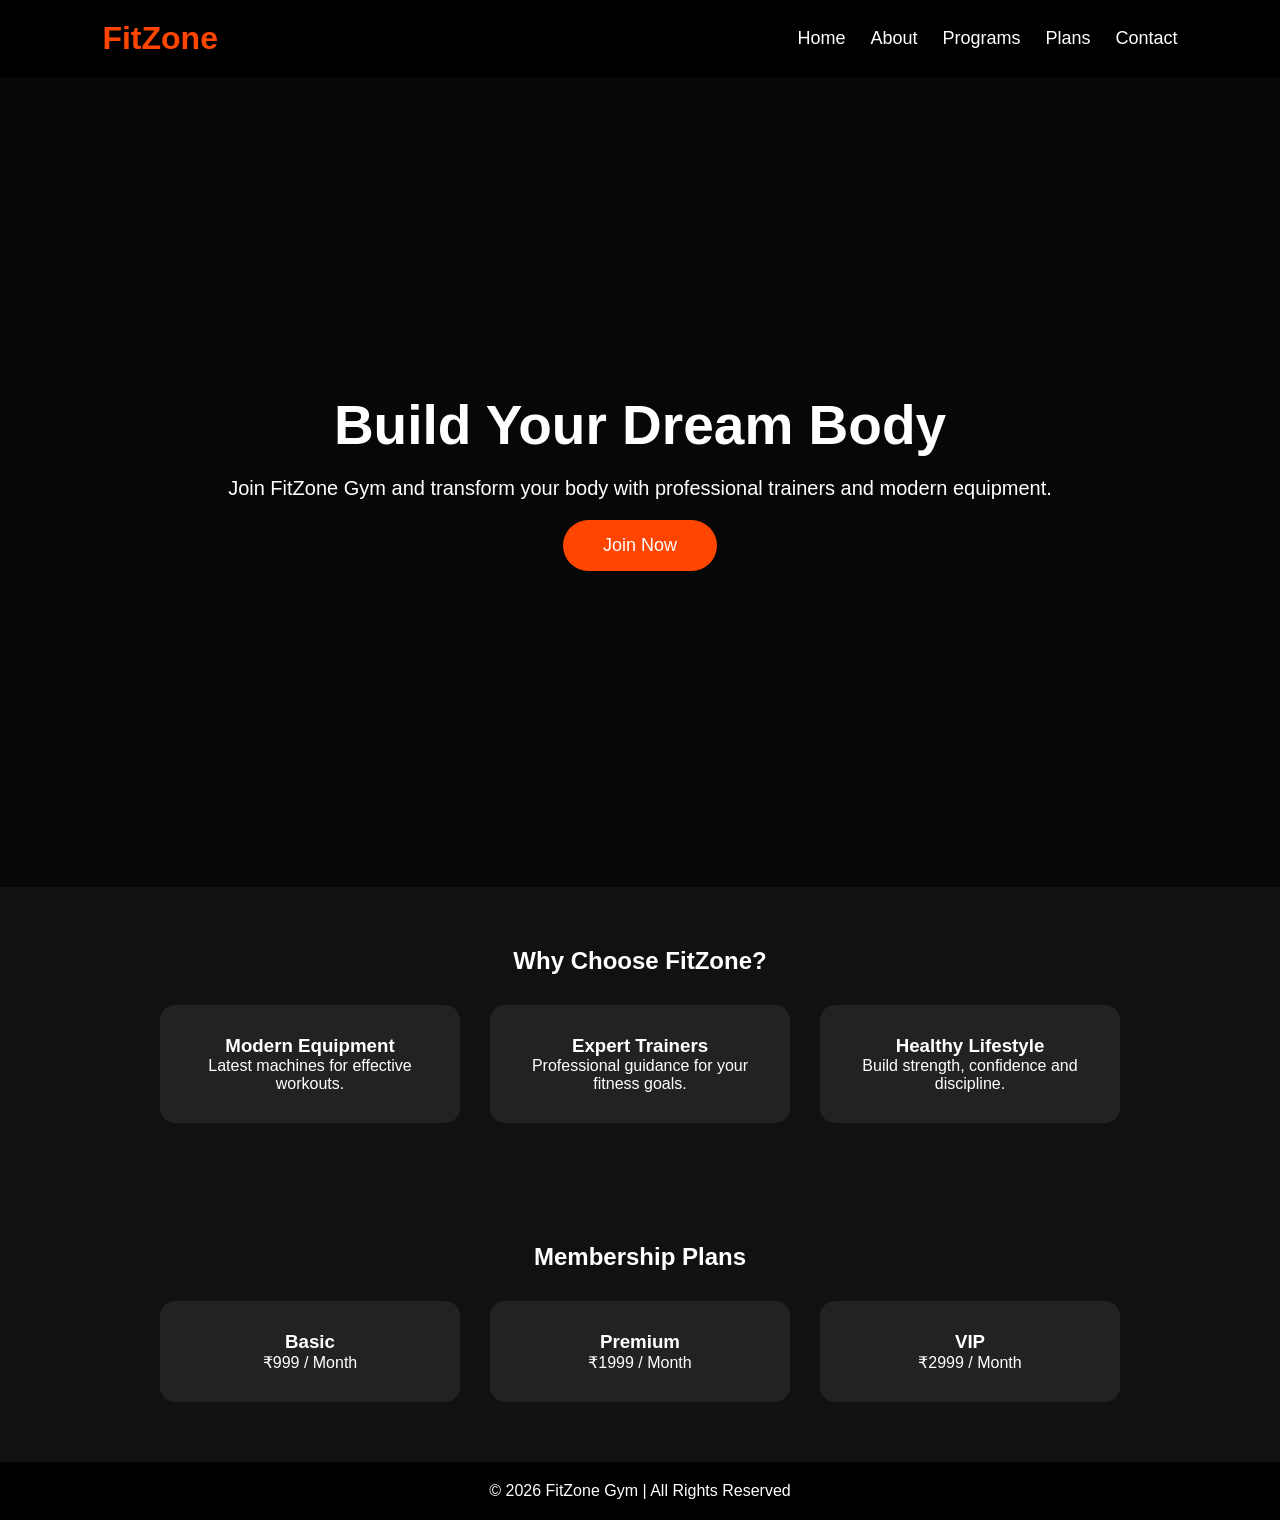
<file: Landing-Page/index.html>
<!DOCTYPE html>
<html lang="en">
<head>
    <meta charset="UTF-8">
    <meta name="viewport" content="width=device-width, initial-scale=1.0">
    <title>FitZone Gym</title>
    <link rel="stylesheet" href="style.css">
</head>

<body>

<header>
    <nav>
        <h2 class="logo">FitZone</h2>

        <ul>
            <li><a href="#">Home</a></li>
            <li><a href="#">About</a></li>
            <li><a href="#">Programs</a></li>
            <li><a href="#">Plans</a></li>
            <li><a href="#">Contact</a></li>
        </ul>
    </nav>
</header>


<section class="hero">

    <div class="content">
        <h1>Build Your Dream Body</h1>
        <p>
            Join FitZone Gym and transform your body with
            professional trainers and modern equipment.
        </p>

        <button>Join Now</button>
    </div>

</section>


<section class="about">
    <h2>Why Choose FitZone?</h2>

    <div class="cards">

        <div class="card">
            <h3>Modern Equipment</h3>
            <p>Latest machines for effective workouts.</p>
        </div>

        <div class="card">
            <h3>Expert Trainers</h3>
            <p>Professional guidance for your fitness goals.</p>
        </div>

        <div class="card">
            <h3>Healthy Lifestyle</h3>
            <p>Build strength, confidence and discipline.</p>
        </div>

    </div>
</section>


<section class="plans">

<h2>Membership Plans</h2>

<div class="cards">

<div class="card">
<h3>Basic</h3>
<p>₹999 / Month</p>
</div>

<div class="card">
<h3>Premium</h3>
<p>₹1999 / Month</p>
</div>

<div class="card">
<h3>VIP</h3>
<p>₹2999 / Month</p>
</div>

</div>

</section>


<footer>
<p>© 2026 FitZone Gym | All Rights Reserved</p>
</footer>


</body>
</html>
</file>
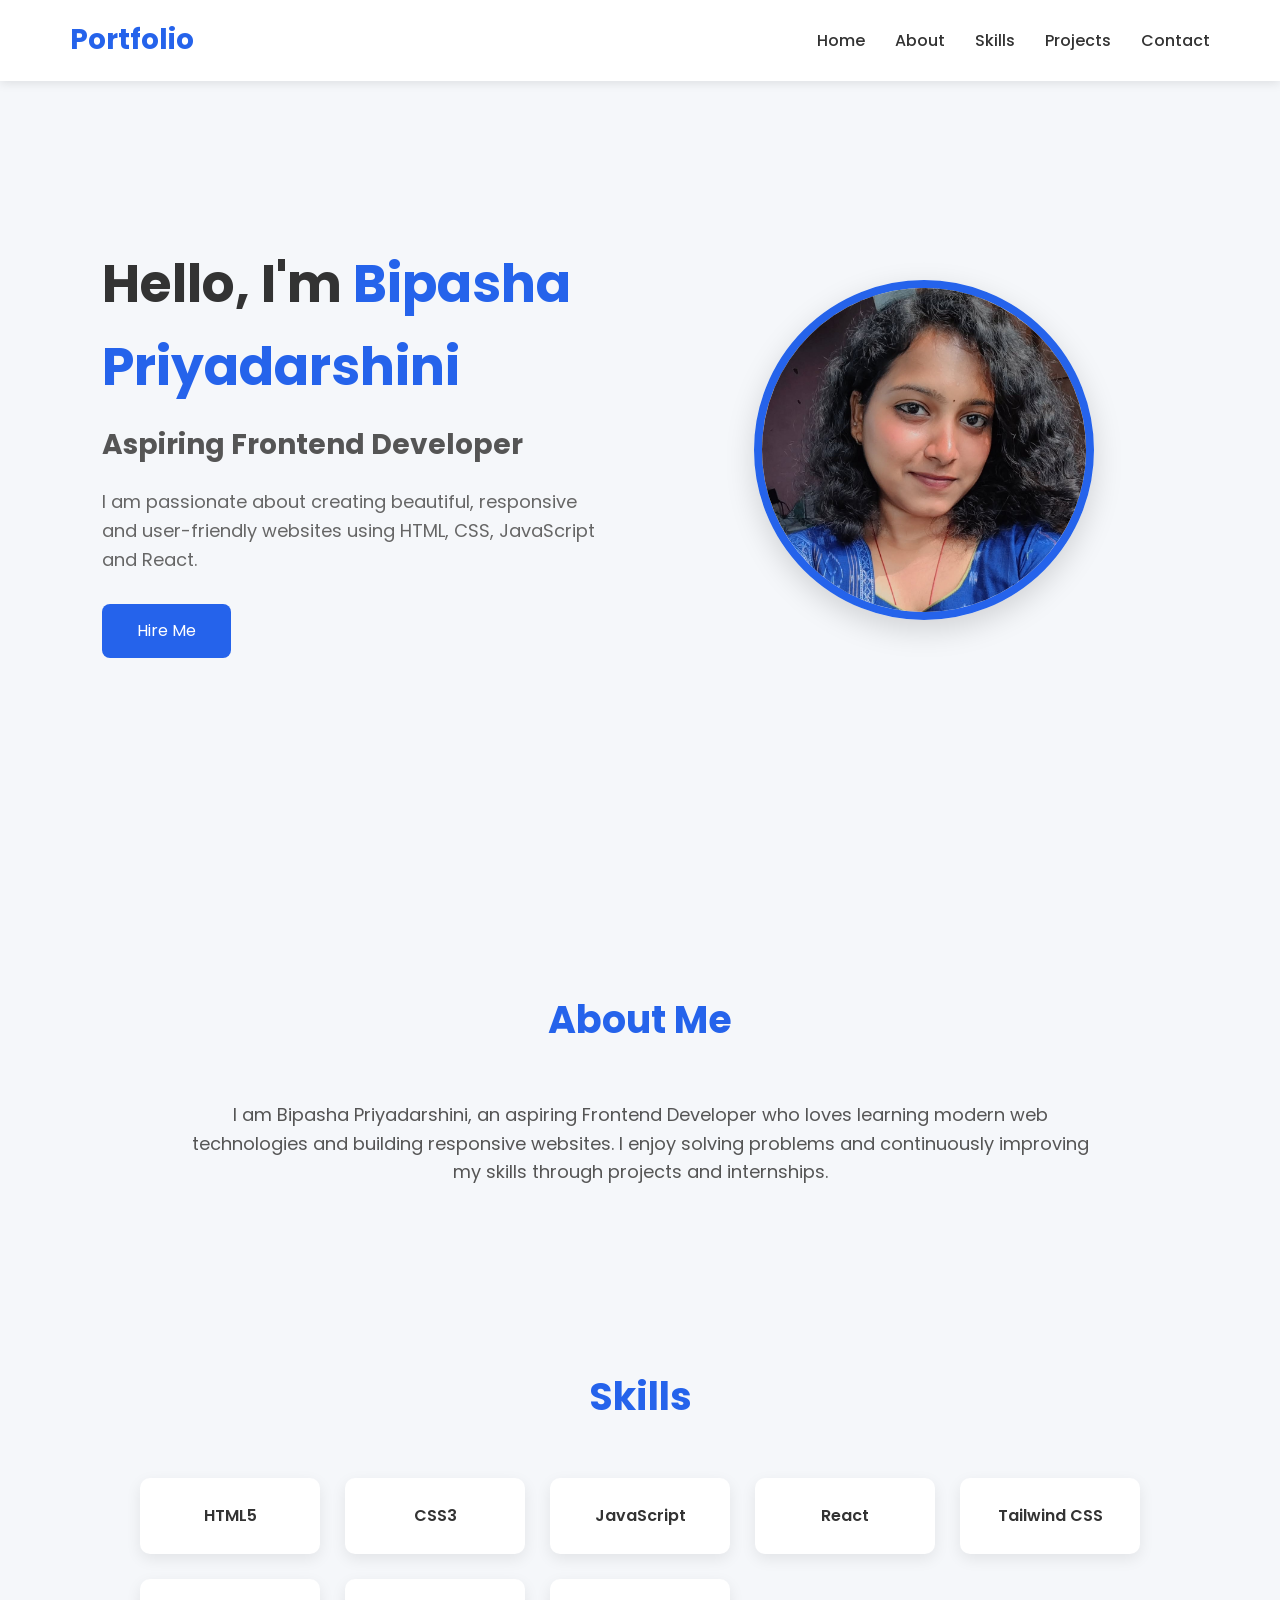
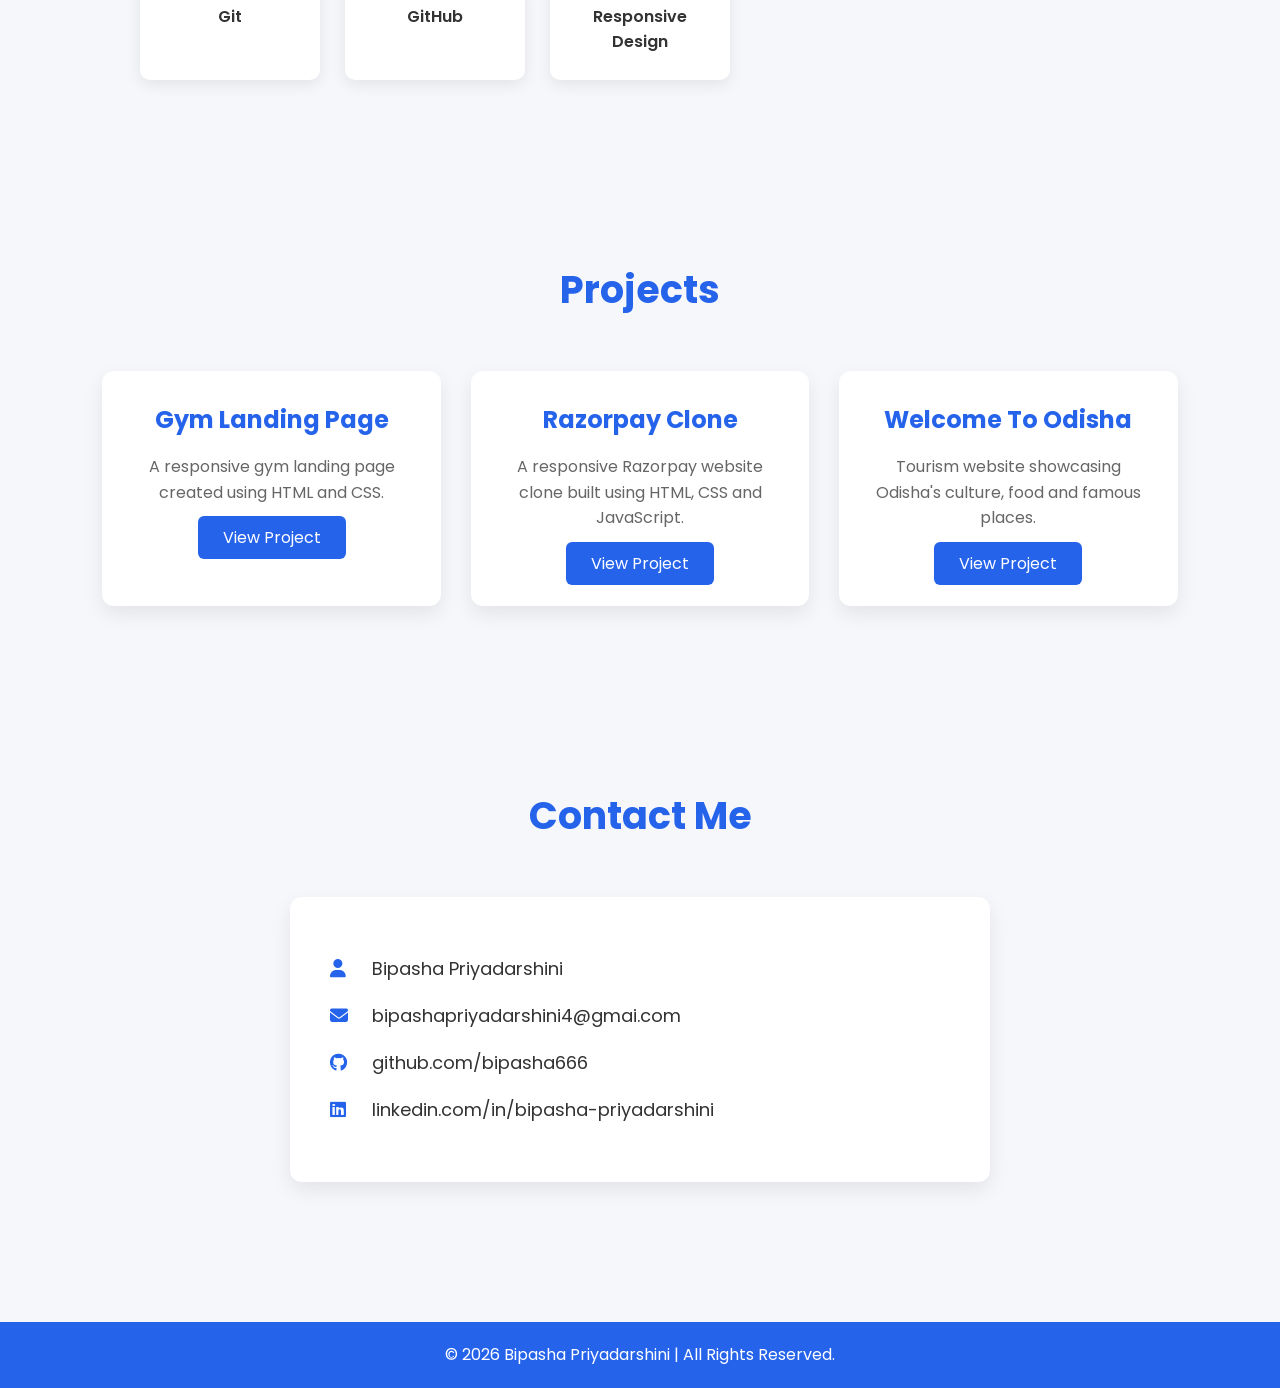
<file: WebDev-L1-Task2-PersonalPortfolio/index.html>
<!DOCTYPE html>
<html lang="en">

<head>
    <meta charset="UTF-8">
    <meta name="viewport" content="width=device-width, initial-scale=1.0">
    <title>Bipasha Priyadarshini | Personal Portfolio</title>

    <!-- Google Font -->
    <link rel="preconnect" href="https://fonts.googleapis.com">
    <link rel="preconnect" href="https://fonts.gstatic.com" crossorigin>
    <link href="https://fonts.googleapis.com/css2?family=Poppins:wght@300;400;500;600;700&display=swap" rel="stylesheet">

    <!-- Font Awesome -->
    <link rel="stylesheet" href="https://cdnjs.cloudflare.com/ajax/libs/font-awesome/6.6.0/css/all.min.css">

    <!-- CSS -->
    <link rel="stylesheet" href="style.css">
</head>

<body>

    <!-- Header -->
    <header>
        <nav class="navbar">
            <h2 class="logo">Portfolio</h2>

            <ul class="nav-links">
                <li><a href="#home">Home</a></li>
                <li><a href="#about">About</a></li>
                <li><a href="#skills">Skills</a></li>
                <li><a href="#projects">Projects</a></li>
                <li><a href="#contact">Contact</a></li>
            </ul>

            <div class="menu-btn">
                <i class="fa-solid fa-bars"></i>
            </div>
        </nav>
    </header>

    <!-- Hero Section -->
    <section class="hero" id="home">

        <div class="hero-content">

            <div class="hero-text">
                <h1>Hello, I'm <span>Bipasha Priyadarshini</span></h1>

                <h3>Aspiring Frontend Developer</h3>

                <p>
                    I am passionate about creating beautiful, responsive and user-friendly websites using HTML, CSS,
                    JavaScript and React.
                </p>

                <a href="#contact" class="btn">Hire Me</a>

            </div>

            <div class="hero-image">
                <img src="image/profile.jpg" alt="Profile">
            </div>

        </div>

    </section>

    <!-- About -->
    <section id="about">

        <h2 class="section-title">About Me</h2>

        <div class="about-container">

            <p>
                I am Bipasha Priyadarshini, an aspiring Frontend Developer who loves learning modern web technologies
                and building responsive websites. I enjoy solving problems and continuously improving my skills through
                projects and internships.
            </p>

        </div>

    </section>

    <!-- Skills -->
    <section id="skills">

        <h2 class="section-title">Skills</h2>

        <div class="skills-container">

            <div class="skill-box">HTML5</div>
            <div class="skill-box">CSS3</div>
            <div class="skill-box">JavaScript</div>
            <div class="skill-box">React</div>
            <div class="skill-box">Tailwind CSS</div>
            <div class="skill-box">Git</div>
            <div class="skill-box">GitHub</div>
            <div class="skill-box">Responsive Design</div>

        </div>

    </section>

    <!-- Projects -->
    <section id="projects">

        <h2 class="section-title">Projects</h2>

        <div class="project-container">

            <div class="project-card">
                <h3>Gym Landing Page</h3>

                <p>
                    A responsive gym landing page created using HTML and CSS.
                </p>

                <a href="https://github.com/bipasha666" target="_blank">View Project</a>
            </div>

            <div class="project-card">

                <h3>Razorpay Clone</h3>

                <p>
                    A responsive Razorpay website clone built using HTML, CSS and JavaScript.
                </p>

                <a href="https://github.com/bipasha666" target="_blank">View Project</a>

            </div>

            <div class="project-card">

                <h3>Welcome To Odisha</h3>

                <p>
                    Tourism website showcasing Odisha's culture, food and famous places.
                </p>

                <a href="https://github.com/bipasha666" target="_blank">View Project</a>

            </div>

        </div>

    </section>

    <!-- Contact -->
    <section id="contact">

        <h2 class="section-title">Contact Me</h2>

        <div class="contact-container">

            <p><i class="fa-solid fa-user"></i> Bipasha Priyadarshini</p>

            <p><i class="fa-solid fa-envelope"></i> bipashapriyadarshini4@gmai.com</p>

            <p><i class="fa-brands fa-github"></i> github.com/bipasha666</p>

            <p><i class="fa-brands fa-linkedin"></i> linkedin.com/in/bipasha-priyadarshini</p>

        </div>

    </section>

    <!-- Footer -->
    <footer>

        <p>© 2026 Bipasha Priyadarshini | All Rights Reserved.</p>

    </footer>

    <!-- JavaScript -->
    <script src="script.js"></script>

</body>

</html>
</file>
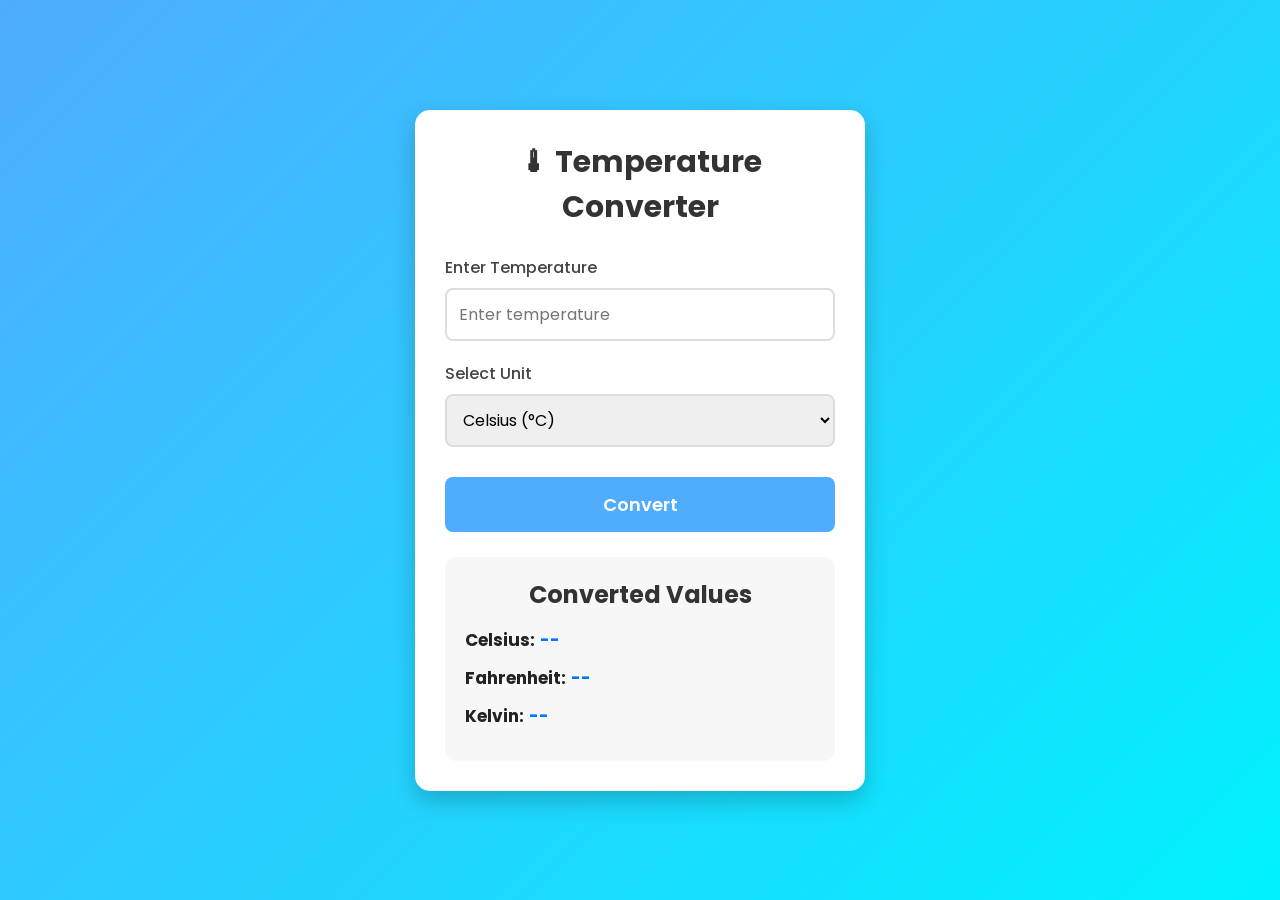
<file: Webdev-L1-Task3-Temperature-converter/index.html>
<!DOCTYPE html>
<html lang="en">
<head>
    <meta charset="UTF-8" />
    <meta name="viewport" content="width=device-width, initial-scale=1.0" />
    <title>Temperature Converter</title>
    <link rel="stylesheet" href="style.css" />
</head>
<body>

    <div class="container">
        <h1>🌡 Temperature Converter</h1>

        <div class="input-box">
            <label for="temperature">Enter Temperature</label>
            <input
                type="number"
                id="temperature"
                placeholder="Enter temperature"
            />
        </div>

        <div class="input-box">
            <label for="unit">Select Unit</label>
            <select id="unit">
                <option value="celsius">Celsius (°C)</option>
                <option value="fahrenheit">Fahrenheit (°F)</option>
                <option value="kelvin">Kelvin (K)</option>
            </select>
        </div>

        <button onclick="convertTemperature()">
            Convert
        </button>

        <div id="error" class="error"></div>

        <div class="result-box">
            <h2>Converted Values</h2>

            <p>
                <strong>Celsius:</strong>
                <span id="celsiusResult">--</span>
            </p>

            <p>
                <strong>Fahrenheit:</strong>
                <span id="fahrenheitResult">--</span>
            </p>

            <p>
                <strong>Kelvin:</strong>
                <span id="kelvinResult">--</span>
            </p>
        </div>
    </div>

    <script src="script.js"></script>

</body>
</html>
</file>
<file: Landing-Page/style.css>
*{
    margin:0;
    padding:0;
    box-sizing:border-box;
    font-family:Arial,sans-serif;
}

body{
    background:#111;
    color:white;
}


header{
    background:#000;
    padding:20px 8%;
}


nav{
    display:flex;
    justify-content:space-between;
    align-items:center;
}


.logo{
    font-size:32px;
    color:#ff4500;
}


nav ul{
    display:flex;
    gap:25px;
    list-style:none;
}


nav ul a{
    color:white;
    text-decoration:none;
    font-size:18px;
}


.hero{
    height:90vh;
    background:
    linear-gradient(rgba(0,0,0,.6),rgba(0,0,0,.6)),
    url("https://images.unsplash.com/photo-1534438327276-14e5300c3a48")
    center/cover;

    display:flex;
    justify-content:center;
    align-items:center;
    text-align:center;
}


.content h1{
    font-size:55px;
}


.content p{
    font-size:20px;
    margin:20px;
}


button{
    padding:15px 40px;
    border:none;
    background:#ff4500;
    color:white;
    font-size:18px;
    border-radius:30px;
}


section{
    padding:60px 8%;
    text-align:center;
}


.cards{
    display:flex;
    justify-content:center;
    gap:30px;
    margin-top:30px;
}


.card{
    background:#222;
    padding:30px;
    border-radius:15px;
    width:300px;
}


.card:hover{
    transform:translateY(-10px);
}


footer{
    background:#000;
    text-align:center;
    padding:20px;
}


/* Responsive Design */

@media(max-width:768px){

nav{
    flex-direction:column;
}

nav ul{
    flex-direction:column;
    margin-top:20px;
    text-align:center;
}


.content h1{
    font-size:35px;
}


.cards{
    flex-direction:column;
    align-items:center;
}


.card{
    width:90%;
}

}
/* About Section */

#about {
    padding: 80px 10%;
    text-align: center;
    background: #1a1a1a;
}

#about h2 {
    font-size: 40px;
    margin-bottom: 20px;
    color: #ff4500;
}

#about p {
    font-size: 18px;
    line-height: 1.8;
    max-width: 800px;
    margin: auto;
}
</file>
<file: WebDev-L1-Task2-PersonalPortfolio/style.css>
/* Google Font */
@import url('https://fonts.googleapis.com/css2?family=Poppins:wght@300;400;500;600;700&display=swap');

/* Reset */
*{
    margin:0;
    padding:0;
    box-sizing:border-box;
    font-family:'Poppins',sans-serif;
    scroll-behavior:smooth;
}

body{
    background:#f5f7fa;
    color:#333;
    line-height:1.6;
}

/* Navbar */

header{
    position:fixed;
    top:0;
    width:100%;
    background:#fff;
    box-shadow:0 2px 10px rgba(0,0,0,.1);
    z-index:1000;
}

.navbar{
    max-width:1200px;
    margin:auto;
    padding:18px 30px;
    display:flex;
    justify-content:space-between;
    align-items:center;
}

.logo{
    color:#2563eb;
    font-size:28px;
    font-weight:700;
}

.nav-links{
    display:flex;
    list-style:none;
    gap:30px;
}

.nav-links li a{
    text-decoration:none;
    color:#333;
    font-weight:500;
    transition:.3s;
}

.nav-links li a:hover{
    color:#2563eb;
}

.menu-btn{
    display:none;
    font-size:28px;
    cursor:pointer;
}

/* Hero */

.hero{
    min-height:100vh;
    display:flex;
    align-items:center;
    justify-content:center;
    padding:120px 8%;
}

.hero-content{
    display:flex;
    justify-content:space-between;
    align-items:center;
    gap:60px;
    max-width:1200px;
    width:100%;
}

.hero-text{
    flex:1;
}

.hero-text h1{
    font-size:52px;
    margin-bottom:15px;
}

.hero-text span{
    color:#2563eb;
}

.hero-text h3{
    font-size:28px;
    margin-bottom:20px;
    color:#555;
}

.hero-text p{
    font-size:18px;
    margin-bottom:30px;
    color:#666;
}

.btn{
    display:inline-block;
    padding:14px 35px;
    background:#2563eb;
    color:#fff;
    text-decoration:none;
    border-radius:8px;
    transition:.3s;
}

.btn:hover{
    background:#1d4ed8;
}

.hero-image{
    flex:1;
    display:flex;
    justify-content:center;
}

.hero-image img{
    width:340px;
    height:340px;
    object-fit:cover;
    border-radius:50%;
    border:8px solid #2563eb;
    box-shadow:0 10px 30px rgba(0,0,0,.15);
}

/* Common Section */

section{
    padding:90px 8%;
}

.section-title{
    text-align:center;
    font-size:38px;
    margin-bottom:50px;
    color:#2563eb;
}

/* About */

.about-container{
    max-width:900px;
    margin:auto;
    text-align:center;
}

.about-container p{
    font-size:18px;
    color:#555;
}

/* Skills */

.skills-container{
    display:grid;
    grid-template-columns:repeat(auto-fit,minmax(180px,1fr));
    gap:25px;
    max-width:1000px;
    margin:auto;
}

.skill-box{
    background:#fff;
    padding:25px;
    border-radius:10px;
    text-align:center;
    font-weight:600;
    box-shadow:0 5px 15px rgba(0,0,0,.08);
    transition:.3s;
}

.skill-box:hover{
    transform:translateY(-8px);
    background:#2563eb;
    color:#fff;
}
/* ===========================
   Projects Section
=========================== */

.project-container{
    display:grid;
    grid-template-columns:repeat(auto-fit,minmax(300px,1fr));
    gap:30px;
    max-width:1200px;
    margin:auto;
}

.project-card{
    background:#fff;
    padding:30px;
    border-radius:12px;
    box-shadow:0 8px 20px rgba(0,0,0,.08);
    transition:.3s;
    text-align:center;
}

.project-card:hover{
    transform:translateY(-10px);
    box-shadow:0 15px 30px rgba(0,0,0,.15);
}

.project-card h3{
    color:#2563eb;
    margin-bottom:15px;
    font-size:24px;
}

.project-card p{
    color:#666;
    margin-bottom:20px;
}

.project-card a{
    text-decoration:none;
    background:#2563eb;
    color:#fff;
    padding:10px 25px;
    border-radius:6px;
    transition:.3s;
}

.project-card a:hover{
    background:#1d4ed8;
}

/* ===========================
   Contact Section
=========================== */

.contact-container{
    max-width:700px;
    margin:auto;
    background:#fff;
    padding:40px;
    border-radius:12px;
    box-shadow:0 8px 20px rgba(0,0,0,.08);
}

.contact-container p{
    margin:18px 0;
    font-size:18px;
}

.contact-container i{
    color:#2563eb;
    margin-right:12px;
    width:25px;
}

/* ===========================
   Footer
=========================== */

footer{
    background:#2563eb;
    color:#fff;
    text-align:center;
    padding:20px;
    margin-top:50px;
}

/* ===========================
   Scrollbar
=========================== */

::-webkit-scrollbar{
    width:10px;
}

::-webkit-scrollbar-track{
    background:#eee;
}

::-webkit-scrollbar-thumb{
    background:#2563eb;
    border-radius:10px;
}

::-webkit-scrollbar-thumb:hover{
    background:#1d4ed8;
}

/* ===========================
   Responsive Design
=========================== */

@media(max-width:992px){

.hero-content{
    flex-direction:column-reverse;
    text-align:center;
}

.hero-text h1{
    font-size:42px;
}

.hero-text h3{
    font-size:24px;
}

.hero-image img{
    width:280px;
    height:280px;
}

}

@media(max-width:768px){

.nav-links{
    display:none;
}

.menu-btn{
    display:block;
}

.hero{
    padding-top:120px;
}

.hero-text h1{
    font-size:34px;
}

.hero-text h3{
    font-size:22px;
}

.section-title{
    font-size:30px;
}

.contact-container{
    padding:25px;
}

.project-card{
    padding:25px;
}

}

@media(max-width:480px){

.logo{
    font-size:24px;
}

.hero-text h1{
    font-size:28px;
}

.hero-text p{
    font-size:16px;
}

.hero-image img{
    width:220px;
    height:220px;
}

.btn{
    padding:12px 25px;
}

section{
    padding:70px 6%;
}

.skills-container{
    grid-template-columns:1fr;
}

.project-container{
    grid-template-columns:1fr;
}

}
</file>
<file: Webdev-L1-Task3-Temperature-converter/style.css>
/* Google Font */
@import url('https://fonts.googleapis.com/css2?family=Poppins:wght@300;400;500;600;700&display=swap');

*{
    margin:0;
    padding:0;
    box-sizing:border-box;
    font-family:'Poppins',sans-serif;
}

body{
    display:flex;
    justify-content:center;
    align-items:center;
    min-height:100vh;
    background:linear-gradient(135deg,#4facfe,#00f2fe);
    padding:20px;
}

.container{
    width:100%;
    max-width:450px;
    background:#fff;
    padding:30px;
    border-radius:15px;
    box-shadow:0 10px 25px rgba(0,0,0,0.2);
}

h1{
    text-align:center;
    color:#333;
    margin-bottom:25px;
    font-size:30px;
}

.input-box{
    margin-bottom:20px;
}

label{
    display:block;
    margin-bottom:8px;
    color:#444;
    font-weight:500;
}

input,
select{
    width:100%;
    padding:12px;
    border:2px solid #ddd;
    border-radius:8px;
    outline:none;
    font-size:16px;
    transition:.3s;
}

input:focus,
select:focus{
    border-color:#4facfe;
}

button{
    width:100%;
    padding:14px;
    margin-top:10px;
    border:none;
    border-radius:8px;
    background:#4facfe;
    color:#fff;
    font-size:18px;
    font-weight:600;
    cursor:pointer;
    transition:.3s;
}

button:hover{
    background:#008cff;
}

.result-box{
    margin-top:25px;
    background:#f7f7f7;
    padding:20px;
    border-radius:10px;
}

.result-box h2{
    text-align:center;
    margin-bottom:15px;
    color:#333;
}

.result-box p{
    font-size:17px;
    margin:12px 0;
    color:#222;
}

.result-box span{
    font-weight:bold;
    color:#0077ff;
}

.error{
    color:red;
    margin-top:15px;
    text-align:center;
    font-weight:600;
}

@media(max-width:500px){

    .container{
        padding:20px;
    }

    h1{
        font-size:24px;
    }

    button{
        font-size:16px;
    }

    .result-box p{
        font-size:16px;
    }

}
</file>
